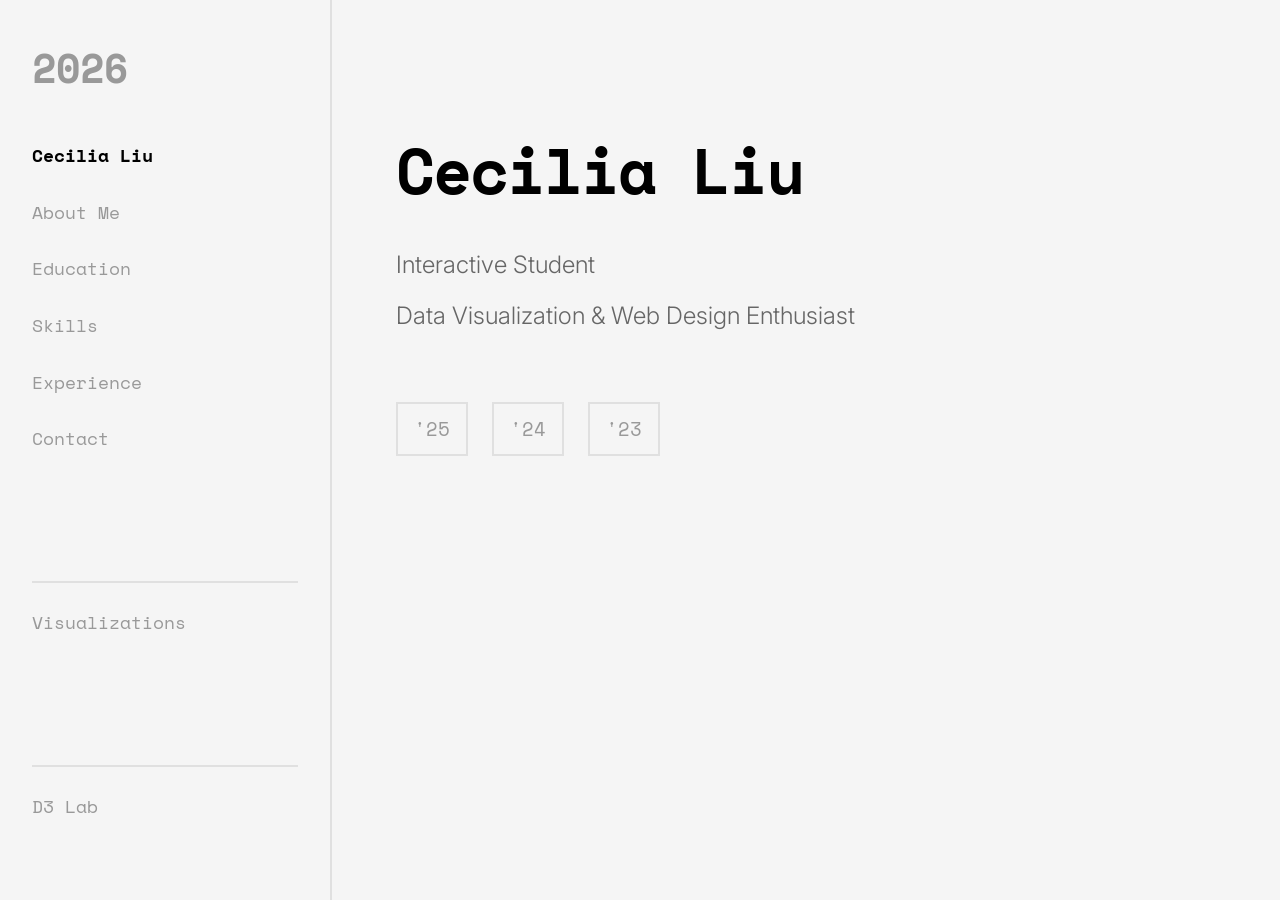
<file: index.html>
<!DOCTYPE html>
<html lang="en">
<head>
    <meta charset="UTF-8">
    <meta name="viewport" content="width=device-width, initial-scale=1.0">
    <title>Cecilia Liu - Portfolio</title>
    <link rel="stylesheet" href="style.css">
    <link rel="preconnect" href="https://fonts.googleapis.com">
    <link rel="preconnect" href="https://fonts.gstatic.com" crossorigin>
    <link href="https://fonts.googleapis.com/css2?family=Space+Mono:wght@400;700&family=Inter:wght@300;400;600&display=swap" rel="stylesheet">
</head>
<body class="minimal-layout">
    <div class="year-header">2026</div>

    <div class="minimal-container">
        <nav class="minimal-nav">
            <a href="#" class="nav-item active" data-page="home">Cecilia Liu</a>
            <a href="#" class="nav-item" data-page="about">About Me</a>
            <a href="#" class="nav-item" data-page="education">Education</a>
            <a href="#" class="nav-item" data-page="skills">Skills</a>
            <a href="#" class="nav-item" data-page="experience">Experience</a>
            <a href="#" class="nav-item" data-page="contact">Contact</a>
            <a href="visualizations.html" class="nav-item viz-link">Visualizations</a>
            <a href="d3-repulsion.html" class="nav-item viz-link">D3 Lab</a>
        </nav>

        <div class="content-area">

            <!-- Home Page -->
            <div id="home-page" class="page-content active">
                <h1 class="main-title">Cecilia Liu</h1>
                <p class="subtitle">Interactive Student</p>
                <p class="subtitle">Data Visualization &amp; Web Design Enthusiast</p>
                <div class="year-list">
                    <span>'25</span>
                    <span>'24</span>
                    <span>'23</span>
                </div>
            </div>

            <!-- About Page -->
            <div id="about-page" class="page-content">
                <h2 class="page-title">About Me</h2>
                <div class="text-content">
                    <p>
                        I'm a dedicated Interactive Art student with a deep interest in data visualization,
                        web development, and creative coding. I believe in the power of technology to transform
                        how we understand and interact with information.
                    </p>
                    <p>
                        My passion lies in creating elegant solutions to complex problems through code and design.
                        I specialize in building interactive web experiences and turning data into compelling visual stories.
                    </p>
                    <p>
                        When I'm not coding, you can find me exploring new visualization techniques,
                        contributing to open-source projects, or learning about the latest developments
                        in web technologies and data science.
                    </p>
                </div>
            </div>

            <!-- Education Page -->
            <div id="education-page" class="page-content">
                <h2 class="page-title">Education</h2>
                <div class="list-content">
                    <div class="list-item">
                        <div class="item-year">2022 - 2027</div>
                        <div class="item-details">
                            <h3>Bachelor of Art</h3>
                            <p class="item-subtitle">Simon Fraser University</p>
                            <p class="item-description">
                                Relevant Coursework: Data Structures, Algorithms, Web Development,
                                Database Systems, Data Visualization, Machine Learning
                            </p>
                        </div>
                    </div>
                    <div class="list-item">
                        <div class="item-year">2019 - 2022</div>
                        <div class="item-details">
                            <h3>High School Diploma</h3>
                            <p class="item-subtitle">Overseas High School</p>
                        </div>
                    </div>
                </div>
            </div>

            <!-- Skills Page -->
            <div id="skills-page" class="page-content">
                <h2 class="page-title">Skills</h2>
                <div class="list-content">
                    <div class="skill-section">
                        <h3>Programming Languages</h3>
                        <div class="skill-list">JavaScript / Python / Java</div>
                    </div>
                    <div class="skill-section">
                        <h3>Web Technologies</h3>
                        <div class="skill-list">HTML5 / CSS3</div>
                    </div>
                    <div class="skill-section">
                        <h3>Tools &amp; Frameworks</h3>
                        <div class="skill-list">Git / VS Code / Figma</div>
                    </div>
                    <div class="skill-section">
                        <h3>Data &amp; Visualization</h3>
                        <div class="skill-list">Data Analysis / SVG</div>
                    </div>
                </div>
            </div>

            <!-- Experience Page -->
            <div id="experience-page" class="page-content">
                <h2 class="page-title">Experience</h2>
                <div class="list-content">
                    <div class="list-item">
                        <div class="item-year">Summer 2024</div>
                        <div class="item-details">
                            <h3>Web Development Intern</h3>
                            <p class="item-subtitle">TechStart Solutions</p>
                            <ul class="item-list">
                                <li>Developed responsive web applications</li>
                                <li>Collaborated with design team to implement user interfaces</li>
                            </ul>
                        </div>
                    </div>
                    <div class="list-item">
                        <div class="item-year">2024</div>
                        <div class="item-details">
                            <h3>Data Visualization Project</h3>
                            <p class="item-subtitle">Academic Project</p>
                            <ul class="item-list">
                                <li>Created interactive data visualizations using SVG</li>
                                <li>Analyzed and visualized climate data trends</li>
                            </ul>
                        </div>
                    </div>
                </div>
            </div>

            <!-- Contact Page -->
            <div id="contact-page" class="page-content">
                <h2 class="page-title">Contact</h2>
                <div class="contact-content">
                    <div class="contact-info-minimal">
                        <p>I'm always interested in hearing about new opportunities and projects.</p>
                        <div class="contact-links-minimal">
                            <a href="mailto:cecilialiu0433@gmail.com">cecilialiu0433@gmail.com</a>
                        </div>
                    </div>
                    <form class="minimal-form" id="contactForm">
                        <div class="form-row">
                            <input type="text" id="name" name="name" placeholder="Name" required>
                            <span class="error-message" id="nameError"></span>
                        </div>
                        <div class="form-row">
                            <input type="email" id="email" name="email" placeholder="Email" required>
                            <span class="error-message" id="emailError"></span>
                        </div>
                        <div class="form-row">
                            <textarea id="message" name="message" rows="5" placeholder="Message" required></textarea>
                            <span class="error-message" id="messageError"></span>
                        </div>
                        <button type="submit" class="submit-btn">Send Message</button>
                        <div class="form-success" id="formSuccess">Message sent successfully!</div>
                    </form>
                </div>
            </div>

        </div>
    </div>

    <script src="main.js"></script>
</body>
</html>
</file>
<file: style.css>
/* ===== CSS Variables ===== */
:root {
    --primary-color: #1a1a1a;
    --secondary-color: #666666;
    --accent-color: #000000;
    --text-color: #2a2a2a;
    --text-light: #999999;
    --background: #f5f5f5;
    --white: #ffffff;
    --border-color: #e0e0e0;
}

/* ===== Reset & Base Styles ===== */
* {
    margin: 0;
    padding: 0;
    box-sizing: border-box;
}

html {
    scroll-behavior: smooth;
}

body {
    font-family: 'Inter', sans-serif;
    color: var(--text-color);
    line-height: 1.8;
    background-color: var(--background);
    font-weight: 300;
}

h1, h2, h3, h4, h5, h6 {
    font-family: 'Space Mono', monospace;
    font-weight: 700;
    line-height: 1.3;
}

/* ===== Minimal Layout ===== */
.minimal-layout {
    min-height: 100vh;
    padding: 0;
}

.year-header {
    position: fixed;
    top: 2rem;
    left: 2rem;
    font-family: 'Space Mono', monospace;
    font-size: 2.5rem;
    font-weight: 700;
    color: var(--text-light);
    z-index: 100;
}

.minimal-container {
    display: grid;
    grid-template-columns: 300px 1fr;
    min-height: 100vh;
    max-width: 1400px;
    margin: 0 auto;
    padding: 0 2rem;
}

/* ===== Navigation ===== */
.minimal-nav {
    padding: 8rem 2rem 4rem 0;
    border-right: 2px solid var(--border-color);
    display: flex;
    flex-direction: column;
    gap: 0;
    position: sticky;
    top: 0;
    height: 100vh;
}

.nav-item {
    font-family: 'Space Mono', monospace;
    font-size: 1.1rem;
    color: var(--text-light);
    text-decoration: none;
    padding: 0.75rem 0;
    transition: all 0.3s ease;
    border-bottom: 1px solid transparent;
    cursor: pointer;
}

.nav-item:hover {
    color: var(--accent-color);
    padding-left: 0.5rem;
}

.nav-item.active {
    color: var(--accent-color);
    font-weight: 700;
}

.viz-link {
    margin-top: auto;
    border-top: 2px solid var(--border-color);
    padding-top: 1.5rem !important;
}

/* ===== Content Area ===== */
.content-area {
    padding: 8rem 4rem 4rem 4rem;
    position: relative;
}

.page-content {
    display: none;
    animation: fadeIn 0.5s ease;
}

.page-content.active {
    display: block;
}

@keyframes fadeIn {
    from {
        opacity: 0;
        transform: translateY(20px);
    }
    to {
        opacity: 1;
        transform: translateY(0);
    }
}

/* ===== Home Page ===== */
.main-title {
    font-size: 4rem;
    margin-bottom: 2rem;
    color: var(--accent-color);
    font-weight: 700;
    letter-spacing: -2px;
}

.subtitle {
    font-size: 1.5rem;
    color: var(--secondary-color);
    margin-bottom: 0.5rem;
    font-weight: 300;
}

.year-list {
    margin-top: 4rem;
    display: flex;
    gap: 1.5rem;
    font-family: 'Space Mono', monospace;
    font-size: 1.2rem;
    color: var(--text-light);
}

.year-list span {
    padding: 0.5rem 1rem;
    border: 2px solid var(--border-color);
    transition: all 0.3s ease;
    cursor: default;
}

.year-list span:hover {
    border-color: var(--accent-color);
    color: var(--accent-color);
}

/* ===== Page Title ===== */
.page-title {
    font-size: 3rem;
    margin-bottom: 3rem;
    color: var(--accent-color);
    font-weight: 700;
    border-bottom: 3px solid var(--accent-color);
    padding-bottom: 1rem;
}

/* ===== Text Content ===== */
.text-content {
    max-width: 800px;
}

.text-content p {
    font-size: 1.1rem;
    margin-bottom: 1.5rem;
    line-height: 1.9;
    color: var(--text-color);
}

/* ===== List Content ===== */
.list-content {
    max-width: 900px;
}

.list-item {
    display: grid;
    grid-template-columns: 150px 1fr;
    gap: 2rem;
    margin-bottom: 3rem;
    padding-bottom: 3rem;
    border-bottom: 1px solid var(--border-color);
}

.list-item:last-child {
    border-bottom: none;
}

.item-year {
    font-family: 'Space Mono', monospace;
    font-size: 0.9rem;
    color: var(--text-light);
    font-weight: 400;
}

.item-details h3 {
    font-size: 1.5rem;
    margin-bottom: 0.5rem;
    color: var(--accent-color);
}

.item-subtitle {
    font-size: 1rem;
    color: var(--secondary-color);
    margin-bottom: 1rem;
    font-weight: 600;
}

.item-description {
    font-size: 1rem;
    color: var(--text-color);
    line-height: 1.8;
}

.item-list {
    list-style: none;
    padding-left: 0;
}

.item-list li {
    font-size: 1rem;
    color: var(--text-color);
    margin-bottom: 0.75rem;
    padding-left: 1.5rem;
    position: relative;
}

.item-list li::before {
    content: '—';
    position: absolute;
    left: 0;
    color: var(--accent-color);
}

/* ===== Skills Section ===== */
.skill-section {
    margin-bottom: 2.5rem;
    padding-bottom: 2.5rem;
    border-bottom: 1px solid var(--border-color);
}

.skill-section:last-child {
    border-bottom: none;
}

.skill-section h3 {
    font-size: 1.3rem;
    margin-bottom: 1rem;
    color: var(--accent-color);
}

.skill-list {
    font-size: 1.1rem;
    color: var(--text-color);
    line-height: 1.8;
    font-weight: 300;
}

/* ===== Contact Section ===== */
.contact-content {
    max-width: 800px;
}

.contact-info-minimal {
    margin-bottom: 3rem;
}

.contact-info-minimal p {
    font-size: 1.1rem;
    margin-bottom: 2rem;
    color: var(--text-color);
}

.contact-links-minimal {
    display: flex;
    flex-direction: column;
    gap: 1rem;
}

.contact-links-minimal a {
    font-family: 'Space Mono', monospace;
    font-size: 1rem;
    color: var(--secondary-color);
    text-decoration: none;
    transition: all 0.3s ease;
    padding: 0.5rem 0;
    border-bottom: 1px solid transparent;
}

.contact-links-minimal a:hover {
    color: var(--accent-color);
    border-bottom-color: var(--accent-color);
}

/* ===== Minimal Form ===== */
.minimal-form {
    border-top: 2px solid var(--border-color);
    padding-top: 2rem;
}

.form-row {
    margin-bottom: 2rem;
}

.form-row input,
.form-row textarea {
    width: 100%;
    padding: 1rem 0;
    border: none;
    border-bottom: 2px solid var(--border-color);
    background: transparent;
    font-family: 'Inter', sans-serif;
    font-size: 1rem;
    color: var(--text-color);
    transition: all 0.3s ease;
}

.form-row input:focus,
.form-row textarea:focus {
    outline: none;
    border-bottom-color: var(--accent-color);
}

.form-row input::placeholder,
.form-row textarea::placeholder {
    color: var(--text-light);
    font-weight: 300;
}

.submit-btn {
    font-family: 'Space Mono', monospace;
    padding: 1rem 3rem;
    background: var(--accent-color);
    color: var(--white);
    border: 2px solid var(--accent-color);
    font-size: 1rem;
    cursor: pointer;
    transition: all 0.3s ease;
    margin-top: 1rem;
}

.submit-btn:hover {
    background: transparent;
    color: var(--accent-color);
}

.error-message {
    color: #d32f2f;
    font-size: 0.875rem;
    margin-top: 0.5rem;
    display: none;
}

.error-message.show {
    display: block;
}

.form-row input.error,
.form-row textarea.error {
    border-bottom-color: #d32f2f;
}

.form-success {
    background: #2e7d32;
    color: white;
    padding: 1rem;
    margin-top: 1rem;
    display: none;
}

.form-success.show {
    display: block;
}

/* ===== Visualization Page Styles ===== */
.navbar {
    background: var(--white);
    border-bottom: 3px solid var(--accent-color);
    padding: 1rem 0;
    position: sticky;
    top: 0;
    z-index: 1000;
}

.nav-container {
    max-width: 1200px;
    margin: 0 auto;
    padding: 0 2rem;
    display: flex;
    justify-content: space-between;
    align-items: center;
}

.logo {
    font-family: 'Space Mono', monospace;
    font-size: 1.5rem;
    color: var(--accent-color);
    margin: 0;
}

.nav-links {
    list-style: none;
    display: flex;
    gap: 2rem;
    margin: 0;
    padding: 0;
}

.nav-link {
    font-family: 'Space Mono', monospace;
    font-size: 0.95rem;
    color: var(--secondary-color);
    text-decoration: none;
    transition: all 0.3s ease;
    padding: 0.5rem 0;
    border-bottom: 2px solid transparent;
}

.nav-link:hover {
    color: var(--accent-color);
    border-bottom-color: var(--accent-color);
}

.nav-link.active {
    color: var(--accent-color);
    font-weight: 700;
}

.viz-hero {
    padding: 4rem 2rem;
    background: var(--accent-color);
    color: var(--white);
    text-align: center;
    border-bottom: 4px solid var(--white);
}

.viz-hero-title {
    font-family: 'Space Mono', monospace;
    font-size: 3rem;
    margin-bottom: 1rem;
}

.viz-hero-subtitle {
    font-size: 1.3rem;
    font-weight: 300;
}

.section {
    padding: 4rem 2rem;
}

.section-alt {
    background-color: var(--white);
}

.container {
    max-width: 1200px;
    margin: 0 auto;
}

.viz-card {
    background: var(--white);
    border: 3px solid var(--accent-color);
    padding: 2rem;
    margin-bottom: 2rem;
}

.viz-header {
    border-bottom: 2px solid var(--border-color);
    padding-bottom: 1.5rem;
    margin-bottom: 2rem;
}

.viz-title {
    font-family: 'Space Mono', monospace;
    font-size: 2rem;
    margin-bottom: 1rem;
    color: var(--accent-color);
}

.viz-description {
    font-size: 1.1rem;
    color: var(--text-color);
    font-weight: 300;
}

.viz-container {
    min-height: 400px;
    display: flex;
    justify-content: center;
    align-items: center;
}

.viz-container svg {
    max-width: 100%;
    height: auto;
}

.footer {
    background: var(--accent-color);
    color: var(--white);
    text-align: center;
    padding: 2rem;
    border-top: 4px solid var(--white);
}

.footer p {
    margin: 0.5rem 0;
    font-family: 'Space Mono', monospace;
}

.footer-link {
    color: var(--white);
    text-decoration: none;
    border-bottom: 1px solid var(--white);
    transition: opacity 0.3s ease;
}

.footer-link:hover {
    opacity: 0.7;
}

/* ===== Additional Visualization Styles ===== */
.viz-questions {
    background: rgba(0, 0, 0, 0.03);
    padding: 1rem;
    margin: 1rem 0;
    border-left: 3px solid var(--accent-color);
    border-radius: 4px;
}

.viz-questions p {
    margin: 0.5rem 0;
    font-size: 1rem;
    color: var(--text-color);
}

.viz-insights {
    margin-top: 2rem;
    padding: 1.5rem;
    background: rgba(0, 0, 0, 0.02);
    border-radius: 8px;
    border: 1px solid var(--border-color);
}

.viz-insights h4 {
    font-family: 'Space Mono', monospace;
    font-size: 1.3rem;
    margin-bottom: 1rem;
    color: var(--accent-color);
}

.viz-insights p {
    margin: 0.75rem 0;
    line-height: 1.8;
    color: var(--text-color);
}

.dataset-stats {
    display: grid;
    grid-template-columns: repeat(auto-fit, minmax(200px, 1fr));
    gap: 1.5rem;
    margin-top: 2rem;
}

.stat-box {
    background: var(--accent-color);
    color: var(--white);
    padding: 2rem;
    border-radius: 8px;
    text-align: center;
    transition: transform 0.3s ease;
}

.stat-box:hover {
    transform: translateY(-5px);
}

.stat-number {
    display: block;
    font-family: 'Space Mono', monospace;
    font-size: 2.5rem;
    font-weight: 700;
    margin-bottom: 0.5rem;
}

.stat-label {
    display: block;
    font-size: 0.9rem;
    text-transform: uppercase;
    letter-spacing: 1px;
    opacity: 0.9;
}

/* Vega-Lite Chart Container Adjustments */
.viz-container > div {
    margin: 0 auto;
}

.viz-container canvas {
    max-width: 100%;
    height: auto;
}

/* ===== Responsive Design ===== */
@media (max-width: 1024px) {
    .minimal-container {
        grid-template-columns: 250px 1fr;
    }

    .main-title {
        font-size: 3rem;
    }
}

@media (max-width: 768px) {
    .year-header {
        font-size: 2rem;
        top: 1rem;
        left: 1rem;
    }

    .minimal-container {
        grid-template-columns: 1fr;
        padding: 0 1rem;
    }

    .minimal-nav {
        border-right: none;
        border-bottom: 2px solid var(--border-color);
        padding: 6rem 0 2rem 0;
        height: auto;
        position: static;
        flex-direction: row;
        flex-wrap: wrap;
        gap: 0.5rem;
    }

    .nav-item {
        font-size: 0.95rem;
        padding: 0.5rem 1rem;
        border: 1px solid var(--border-color);
    }

    .nav-item.active {
        background: var(--accent-color);
        color: var(--white);
        border-color: var(--accent-color);
    }

    .viz-link {
        margin-top: 0;
        border-top: none;
        padding-top: 0.5rem !important;
    }

    .content-area {
        padding: 2rem 1rem;
    }

    .main-title {
        font-size: 2.5rem;
    }

    .subtitle {
        font-size: 1.2rem;
    }

    .page-title {
        font-size: 2rem;
    }

    .list-item {
        grid-template-columns: 1fr;
        gap: 1rem;
    }

    .year-list {
        flex-wrap: wrap;
    }

    .viz-hero-title {
        font-size: 2rem;
    }

    /* Navbar responsive */
    .nav-container {
        flex-direction: column;
        gap: 1rem;
    }

    .nav-links {
        flex-wrap: wrap;
        justify-content: center;
        gap: 0.5rem;
    }

    .nav-link {
        font-size: 0.85rem;
        padding: 0.4rem 0.75rem;
        border: 1px solid var(--border-color);
        border-radius: 4px;
    }
}

@media (max-width: 480px) {
    .year-header {
        font-size: 1.5rem;
    }

    .main-title {
        font-size: 2rem;
    }

    .nav-item {
        font-size: 0.85rem;
        padding: 0.4rem 0.75rem;
    }
}
</file>
